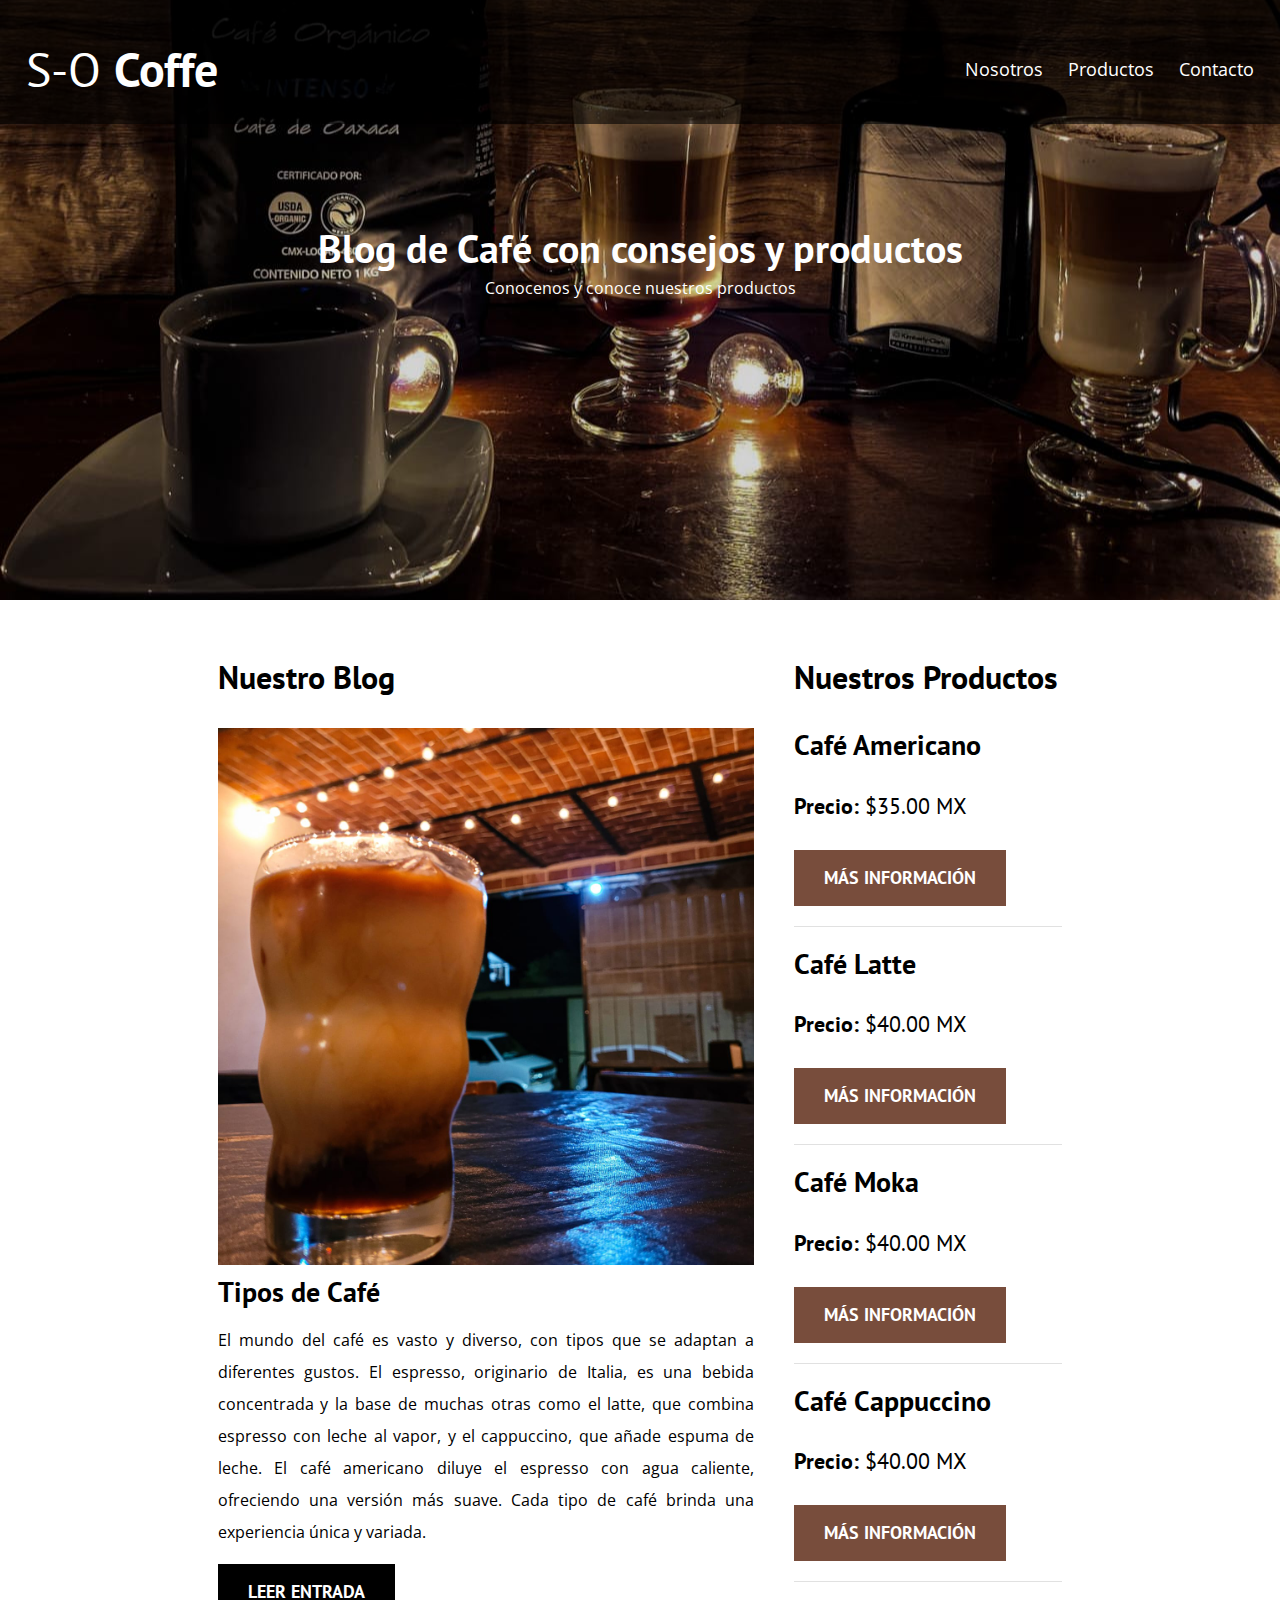
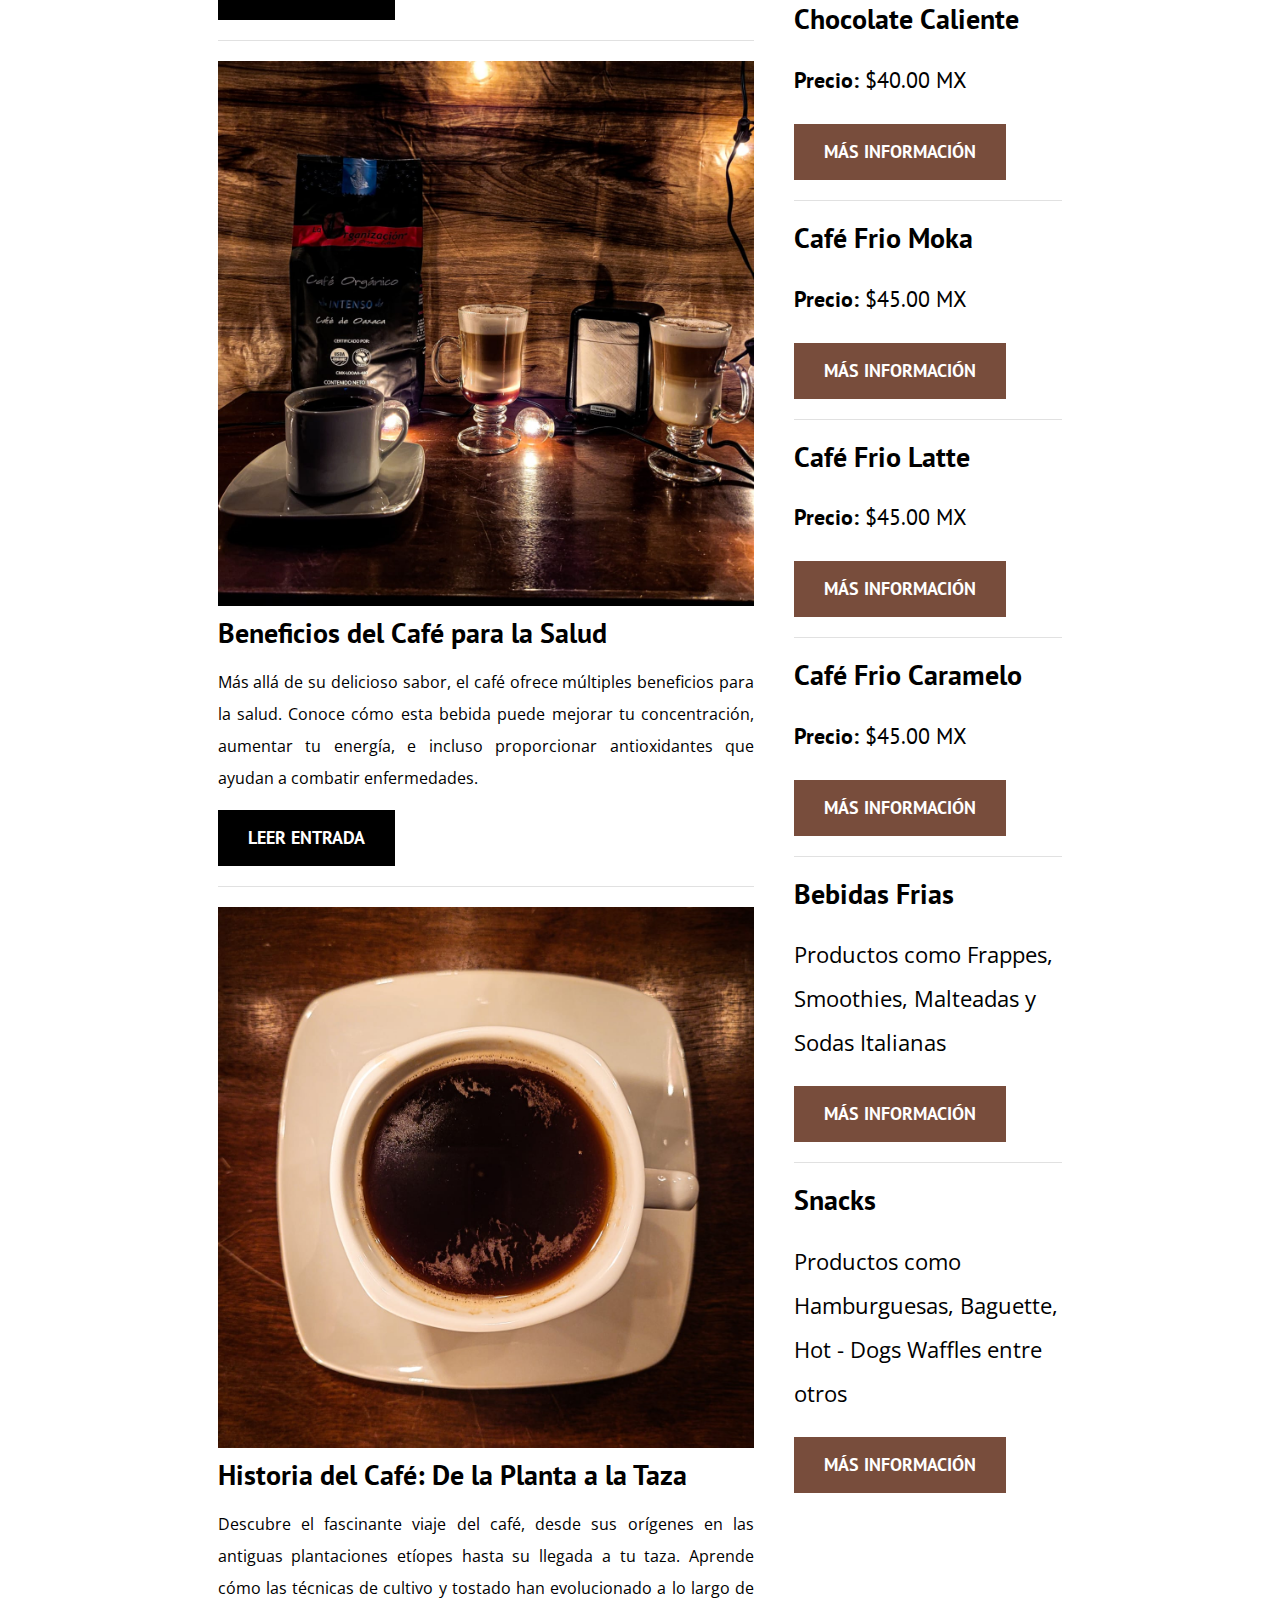
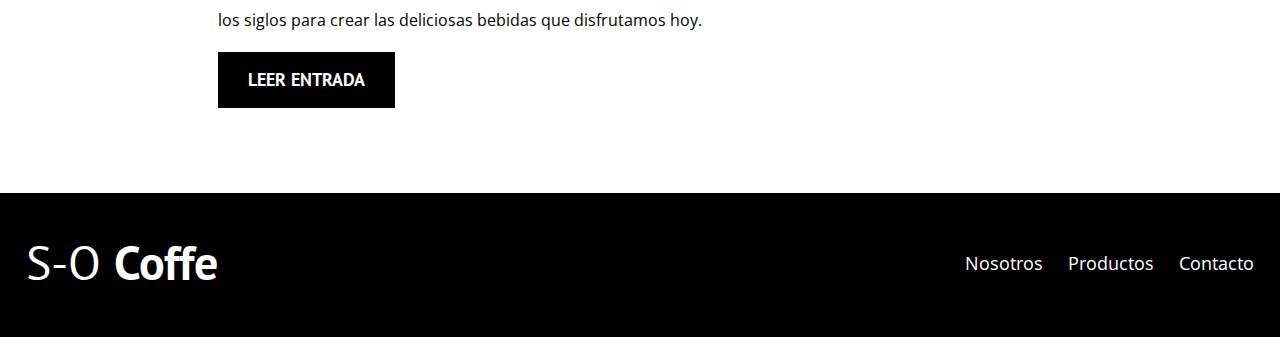
<file: index.html>
<!DOCTYPE html>
<html lang="en">
<head>
    <meta charset="UTF-8">
    <meta name="viewport" content="width=device-width, initial-scale=1.0">
    <title>S-O Coffe</title>
    <link rel="icon" type="image/png" href="img/logo.png">
    <link rel="preconnect" href="https://fonts.googleapis.com">
    <link rel="preconnect" href="https://fonts.gstatic.com" crossorigin>
    <link href="https://fonts.googleapis.com/css2?family=Open+Sans:ital,wght@0,300..800;1,300..800&family=Staatliches&display=swap" rel="stylesheet">
    <link rel="preconnect" href="https://fonts.googleapis.com">
    <link rel="preconnect" href="https://fonts.gstatic.com" crossorigin>
    <link href="https://fonts.googleapis.com/css2?family=Open+Sans:ital,wght@0,300..800;1,300..800&family=PT+Sans:ital,wght@0,400;0,700;1,400;1,700&family=Staatliches&display=swap" rel="stylesheet">
    <!--Preload-->
    <link rel="preload" href="css/normalize.css" as="style">
    <link rel="stylesheet" href="css/normalize.css">
    <link rel="preload" href="css/style.css" as="style">
    <link rel="stylesheet" href="css/style.css">
</head>
<body>
    
    <header class="header">

        <div class="container">
            <div class="top_bar">
                <a class="logo" href="index.html">
                    <h1 class="logo_name no-margin justify-text">S-O <span class="logo__bold">Coffe</span> </h1>
                </a>
                <nav class="nav">
                    <a href="aboutUs.html" class="nav_link">Nosotros</a>
                    <a href="products.html" class="nav_link">Productos</a>
                    <a href="contact.html" class="nav_link">Contacto</a>
                </nav>
            </div>
        </div>

        <div class="header_text">
            <h2 class="no-margin">Blog de Café con consejos y productos</h2>
            <p class="no-margin">Conocenos y conoce nuestros productos</p>
        </div>
    </header>

    <div class="container main-content">
        <main class="blog">
            <h3>Nuestro Blog</h3>
            <article class="entry">
                <div class="entry__img">
                    <img loading="lazy" src="img/blog3.jpg" alt="Coffe image">
                </div>
                <div class="entry__info">
                    <h4 class="no-margin">Tipos de Café</h4>
                    <p style="text-align: justify;">El mundo del café es vasto y diverso, con tipos que se adaptan a diferentes gustos. El espresso, 
                       originario de Italia, es una bebida concentrada y la base de muchas otras como el latte, 
                       que combina espresso con leche al vapor, y el cappuccino, que añade espuma de leche. El café americano diluye el 
                       espresso con agua caliente, ofreciendo una versión más suave. Cada tipo de café brinda una experiencia única y variada.</p>
                       <a class="buttom buttom--primary" href="entry.html">Leer Entrada</a>
                </div>
            </article>
            <article class="entry">
                <div class="entry__img">
                    <img loading="lazy" src="img/blog2.jpg" alt="Coffe image">
                </div>
                <div class="entry__info">
                    <h4 class="no-margin">Beneficios del Café para la Salud</h4>
                    <p style="text-align: justify;">Más allá de su delicioso sabor, el café ofrece múltiples beneficios para la salud. 
                       Conoce cómo esta bebida puede mejorar tu concentración, aumentar tu energía, e incluso 
                       proporcionar antioxidantes que ayudan a combatir enfermedades.</p>
                       <a class="buttom buttom--primary" href="entry.html">Leer Entrada</a>
                </div>
            </article>
            <article class="entry">
                <div class="entry__img">
                    <img loading="lazy" src="img/blog1.jpg" alt="Coffe image">
                </div>
                <div class="entry__info">
                    <h4 class="no-margin">Historia del Café: De la Planta a la Taza</h4>
                    <p style="text-align: justify;">Descubre el fascinante viaje del café, desde sus orígenes en las antiguas plantaciones 
                       etíopes hasta su llegada a tu taza. Aprende cómo las técnicas de cultivo y tostado han 
                       evolucionado a lo largo de los siglos para crear las deliciosas bebidas que disfrutamos hoy.</p>
                       <a class="buttom buttom--primary" href="entry.html">Leer Entrada</a>
                </div>
            </article>
        </main>
        <aside class="sidebar">
            <h3>Nuestros Productos</h3>
            <ul class="products--sidebar no-padding">
                <li class="widget-products">
                    <h4 class="no-margin">Café Americano</h4>
                    <p class="widget-products__label">Precio: 
                        <span class="widget-products__info">$35.00 MX</span>
                    </p>
                    <a class="buttom buttom--secondary" href="products.html">Más Información</a>
                </li>
                <li class="widget-products">
                    <h4 class="no-margin">Café Latte</h4>
                    <p class="widget-products__label">Precio: 
                        <span class="widget-products__info">$40.00 MX</span>
                    </p>
                    <a class="buttom buttom--secondary" href="products.html">Más Información</a>
                </li>
                <li class="widget-products">
                    <h4 class="no-margin">Café Moka</h4>
                    <p class="widget-products__label">Precio: 
                        <span class="widget-products__info">$40.00 MX</span>
                    </p>
                    <a class="buttom buttom--secondary" href="products.html">Más Información</a>
                </li>
                <li class="widget-products">
                    <h4 class="no-margin">Café Cappuccino</h4>
                    <p class="widget-products__label">Precio: 
                        <span class="widget-products__info">$40.00 MX</span>
                    </p>
                    <a class="buttom buttom--secondary" href="products.html">Más Información</a>
                </li>
                <li class="widget-products">
                    <h4 class="no-margin">Chocolate Caliente</h4>
                    <p class="widget-products__label">Precio: 
                        <span class="widget-products__info">$40.00 MX</span>
                    </p>
                    <a class="buttom buttom--secondary" href="products.html">Más Información</a>
                </li>
                <li class="widget-products">
                    <h4 class="no-margin">Café Frio Moka</h4>
                    <p class="widget-products__label">Precio: 
                        <span class="widget-products__info">$45.00 MX</span>
                    </p>
                    <a class="buttom buttom--secondary" href="products.html">Más Información</a>
                </li>
                <li class="widget-products">
                    <h4 class="no-margin">Café Frio Latte</h4>
                    <p class="widget-products__label">Precio: 
                        <span class="widget-products__info">$45.00 MX</span>
                    </p>
                    <a class="buttom buttom--secondary" href="products.html">Más Información</a>
                </li>
                <li class="widget-products">
                    <h4 class="no-margin">Café Frio Caramelo</h4>
                    <p class="widget-products__label">Precio: 
                        <span class="widget-products__info">$45.00 MX</span>
                    </p>
                    <a class="buttom buttom--secondary" href="products.html">Más Información</a>
                </li>
                <li class="widget-products">
                    <h4 class="no-margin">Bebidas Frias</h4>
                    <p class="widget-products__info">Productos como Frappes, Smoothies, Malteadas
                                                      y Sodas Italianas
                    </p>
                    <a class="buttom buttom--secondary" href="products.html">Más Información</a>
                </li>
                <li class="widget-products">
                    <h4 class="no-margin">Snacks</h4>
                    <p class="widget-products__info">Productos como Hamburguesas, Baguette, Hot - Dogs
                                                      Waffles entre otros
                    </p>
                    <a class="buttom buttom--secondary" href="products.html">Más Información</a>
                </li>
            </ul>
        </aside>
    </div>

    <footer class="footer">
        <div class="container">
            <div class="top_bar">
                <a class="logo" href="index.html">
                    <h1 class="logo_name no-margin justify-text">S-O <span class="logo__bold">Coffe</span> </h1>
                </a>
                <nav class="nav">
                    <a href="aboutUs.html" class="nav_link">Nosotros</a>
                    <a href="products.html" class="nav_link">Productos</a>
                    <a href="contact.html" class="nav_link">Contacto</a>
                </nav>
            </div>
        </div>

    </footer>
</body>
</html>
</file>
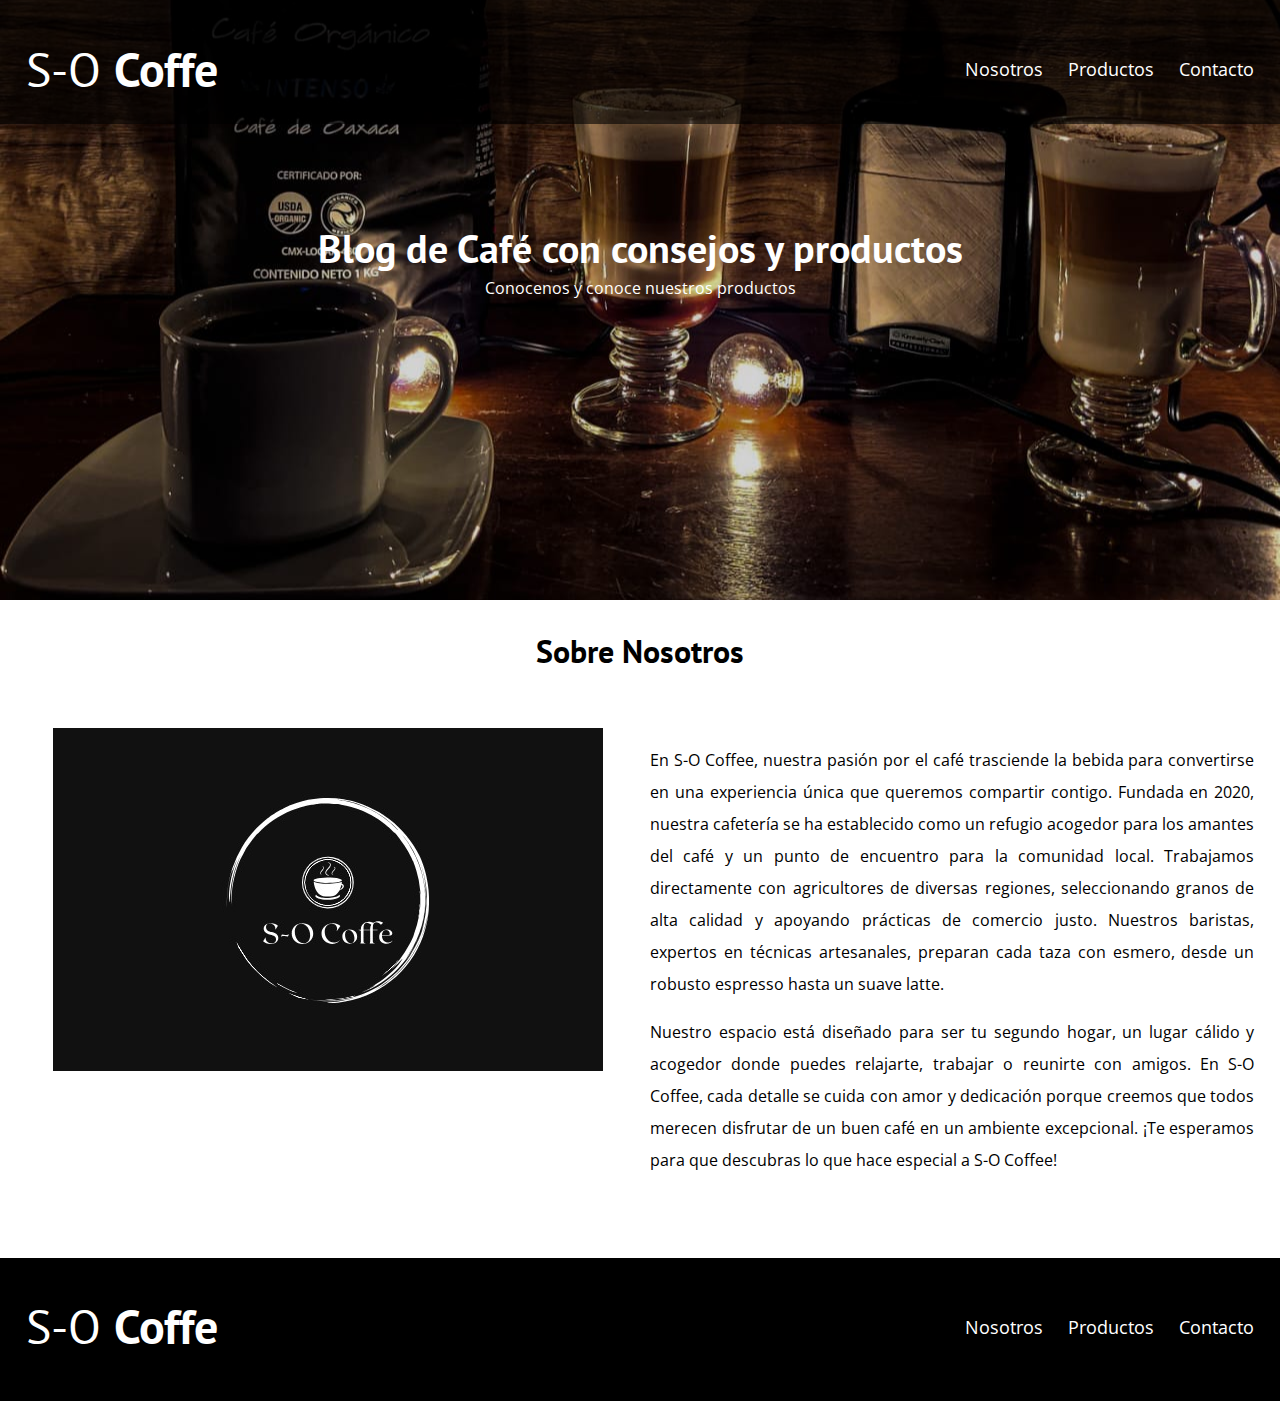
<file: aboutUs.html>
<!DOCTYPE html>
<html lang="en">
<head>
    <meta charset="UTF-8">
    <meta name="viewport" content="width=device-width, initial-scale=1.0">
    <title>S-O Coffe</title>
    <link rel="icon" type="image/png" href="img/logo.png">
    <link rel="stylesheet" href="css/normalize.css">
    <link rel="preconnect" href="https://fonts.googleapis.com">
    <link rel="preconnect" href="https://fonts.gstatic.com" crossorigin>
    <link href="https://fonts.googleapis.com/css2?family=Open+Sans:ital,wght@0,300..800;1,300..800&family=Staatliches&display=swap" rel="stylesheet">
    <link rel="preconnect" href="https://fonts.googleapis.com">
    <link rel="preconnect" href="https://fonts.gstatic.com" crossorigin>
    <link href="https://fonts.googleapis.com/css2?family=Open+Sans:ital,wght@0,300..800;1,300..800&family=PT+Sans:ital,wght@0,400;0,700;1,400;1,700&family=Staatliches&display=swap" rel="stylesheet">
    <link rel="stylesheet" href="css/style.css">
</head>
<body>
    
    <header class="header">

        <div class="container">
            <div class="top_bar">
                <a class="logo" href="index.html">
                    <h1 class="logo_name no-margin justify-text">S-O <span class="logo__bold">Coffe</span> </h1>
                </a>
                <nav class="nav">
                    <a href="aboutUs.html" class="nav_link">Nosotros</a>
                    <a href="products.html" class="nav_link">Productos</a>
                    <a href="contact.html" class="nav_link">Contacto</a>
                </nav>
            </div>
        </div>

        <div class="header_text">
            <h2 class="no-margin">Blog de Café con consejos y productos</h2>
            <p class="no-margin">Conocenos y conoce nuestros productos</p>
        </div>
    </header>

    <main class="container-bg">
        <h3 class="text-align">Sobre Nosotros</h3>
        <div class="about-us">
            <div class="about-us__img">
                <img loading="lazy" src="img/logo.jpg" alt="logo">
            </div>
            <div class="about-us__text">
                <p style="text-align: justify;">
                En S-O Coffee, nuestra pasión por el café trasciende la bebida para convertirse en una experiencia 
                única que queremos compartir contigo. Fundada en 2020, nuestra cafetería se ha establecido 
                como un refugio acogedor para los amantes del café y un punto de encuentro para la comunidad local. Trabajamos 
                directamente con agricultores de diversas regiones, seleccionando granos de alta calidad y apoyando prácticas 
                de comercio justo. Nuestros baristas, expertos en técnicas artesanales, preparan cada taza con esmero, desde un 
                robusto espresso hasta un suave latte.
                </p>
                <p style="text-align: justify;">
                Nuestro espacio está diseñado para ser tu segundo hogar, un lugar cálido y acogedor donde puedes relajarte, trabajar
                o reunirte con amigos. En S-O Coffee, cada detalle se cuida con amor y dedicación porque creemos 
                que todos merecen disfrutar de un buen café en un ambiente excepcional. ¡Te esperamos para que descubras lo que hace especial 
                a S-O Coffee!
                </p>
            </div>
        </div>
    </main>

    <footer class="footer">
        <div class="container">
            <div class="top_bar">
                <a class="logo" href="index.html">
                    <h1 class="logo_name no-margin justify-text">S-O <span class="logo__bold">Coffe</span> </h1>
                </a>
                <nav class="nav">
                    <a href="aboutUs.html" class="nav_link">Nosotros</a>
                    <a href="products.html" class="nav_link">Productos</a>
                    <a href="contact.html" class="nav_link">Contacto</a>
                </nav>
            </div>
        </div>

    </footer>
</body>
</html>
</file>
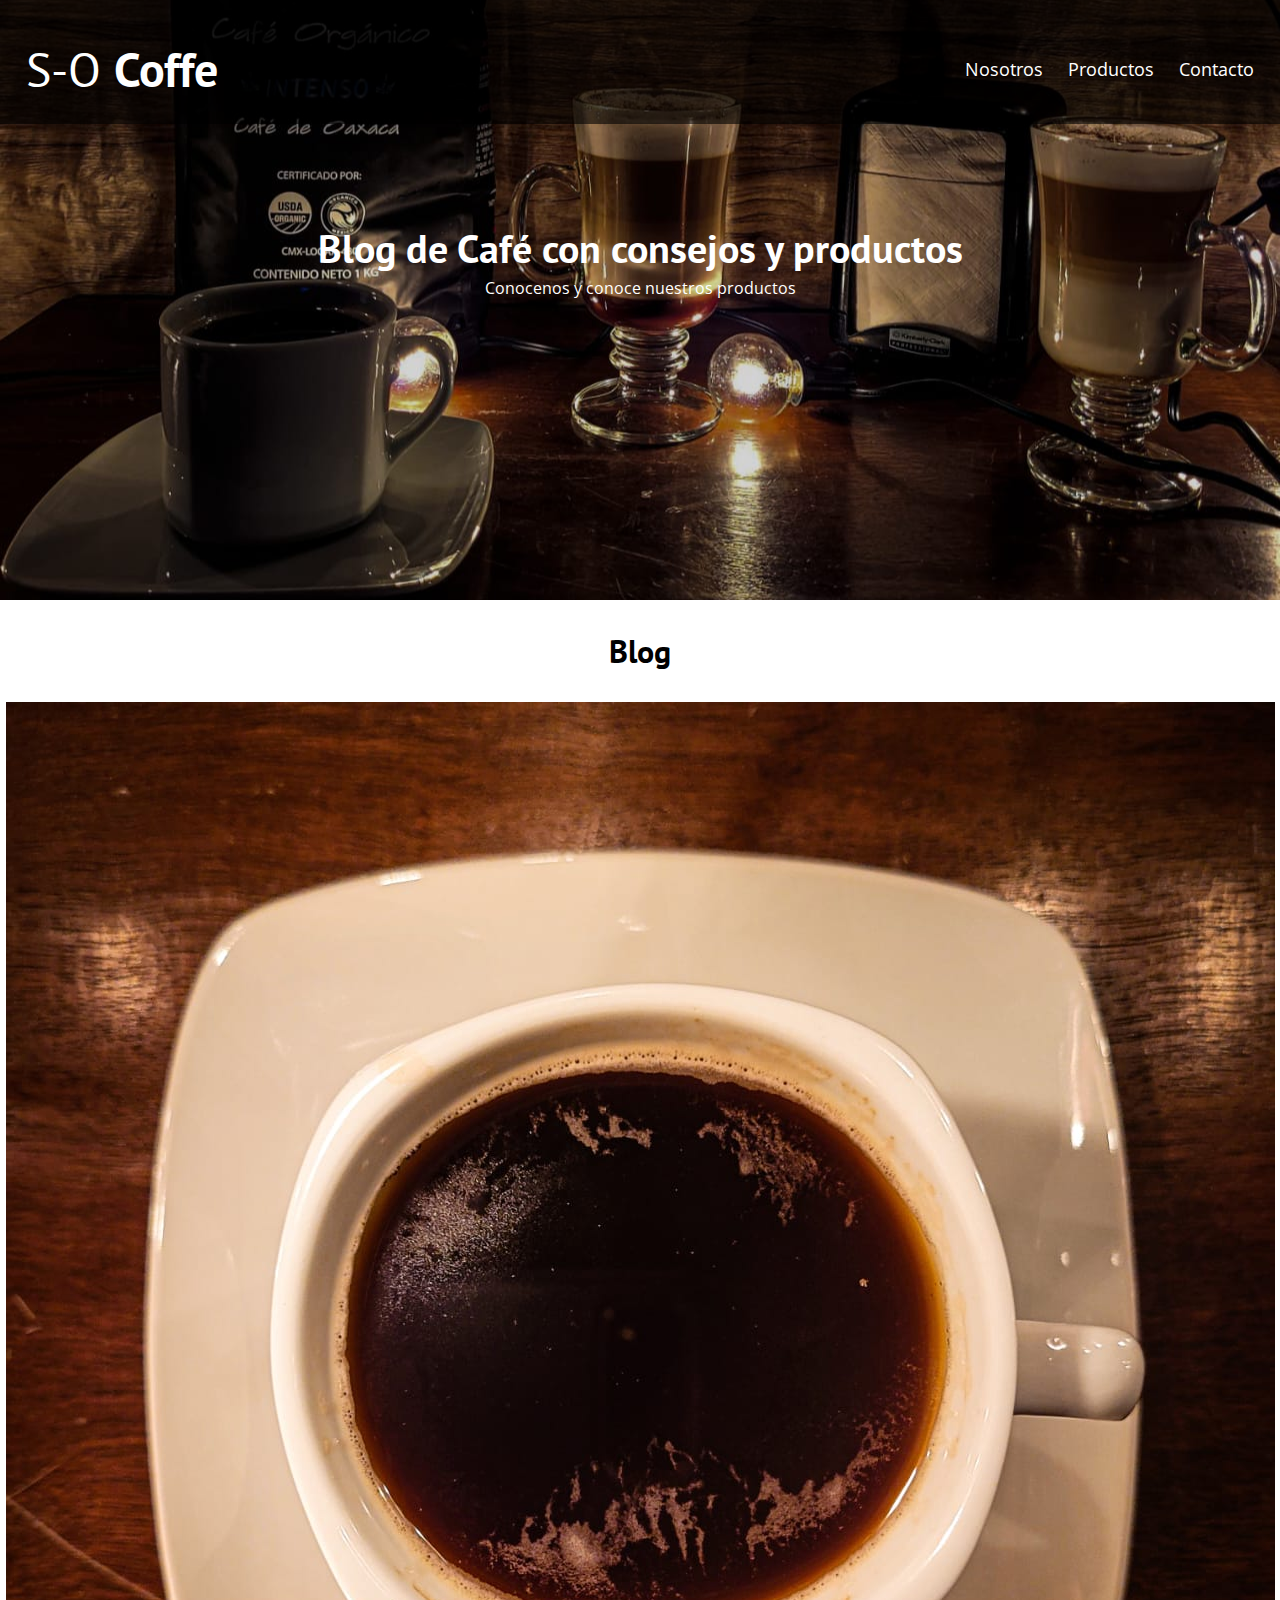
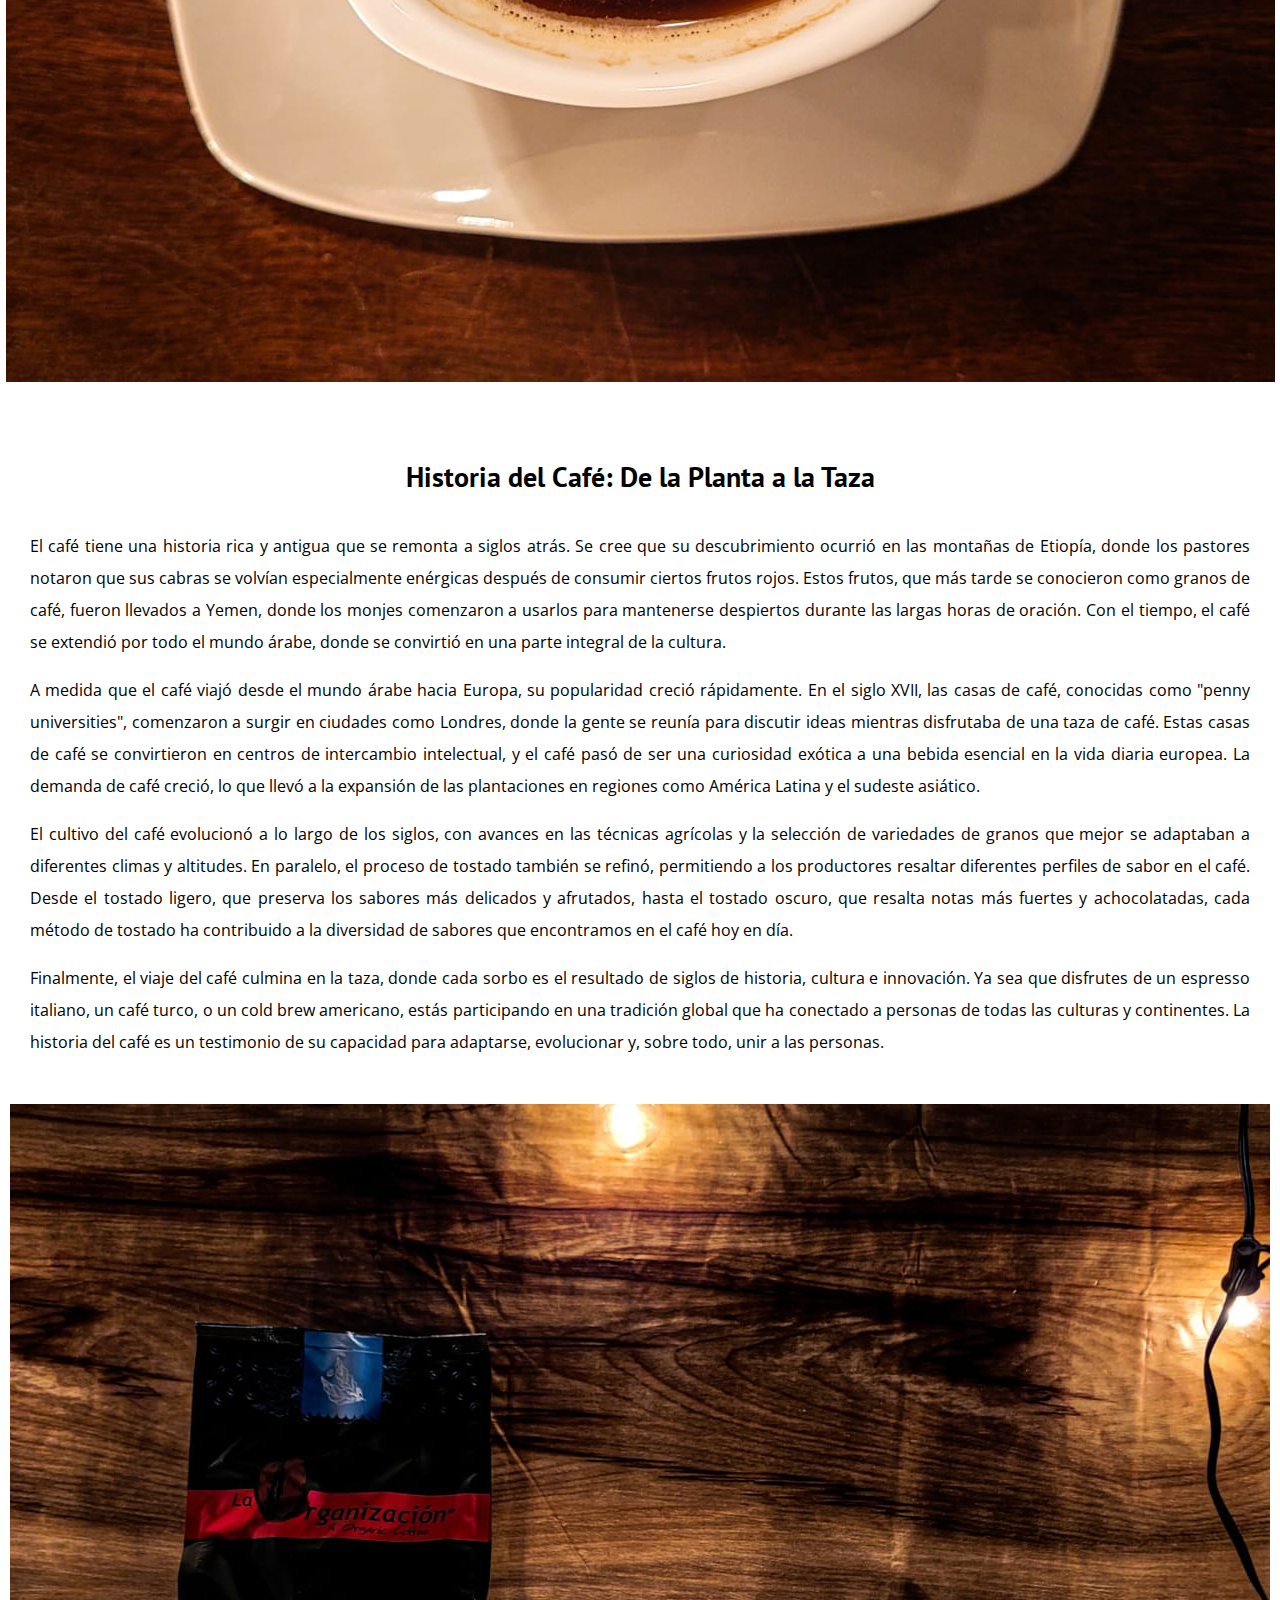
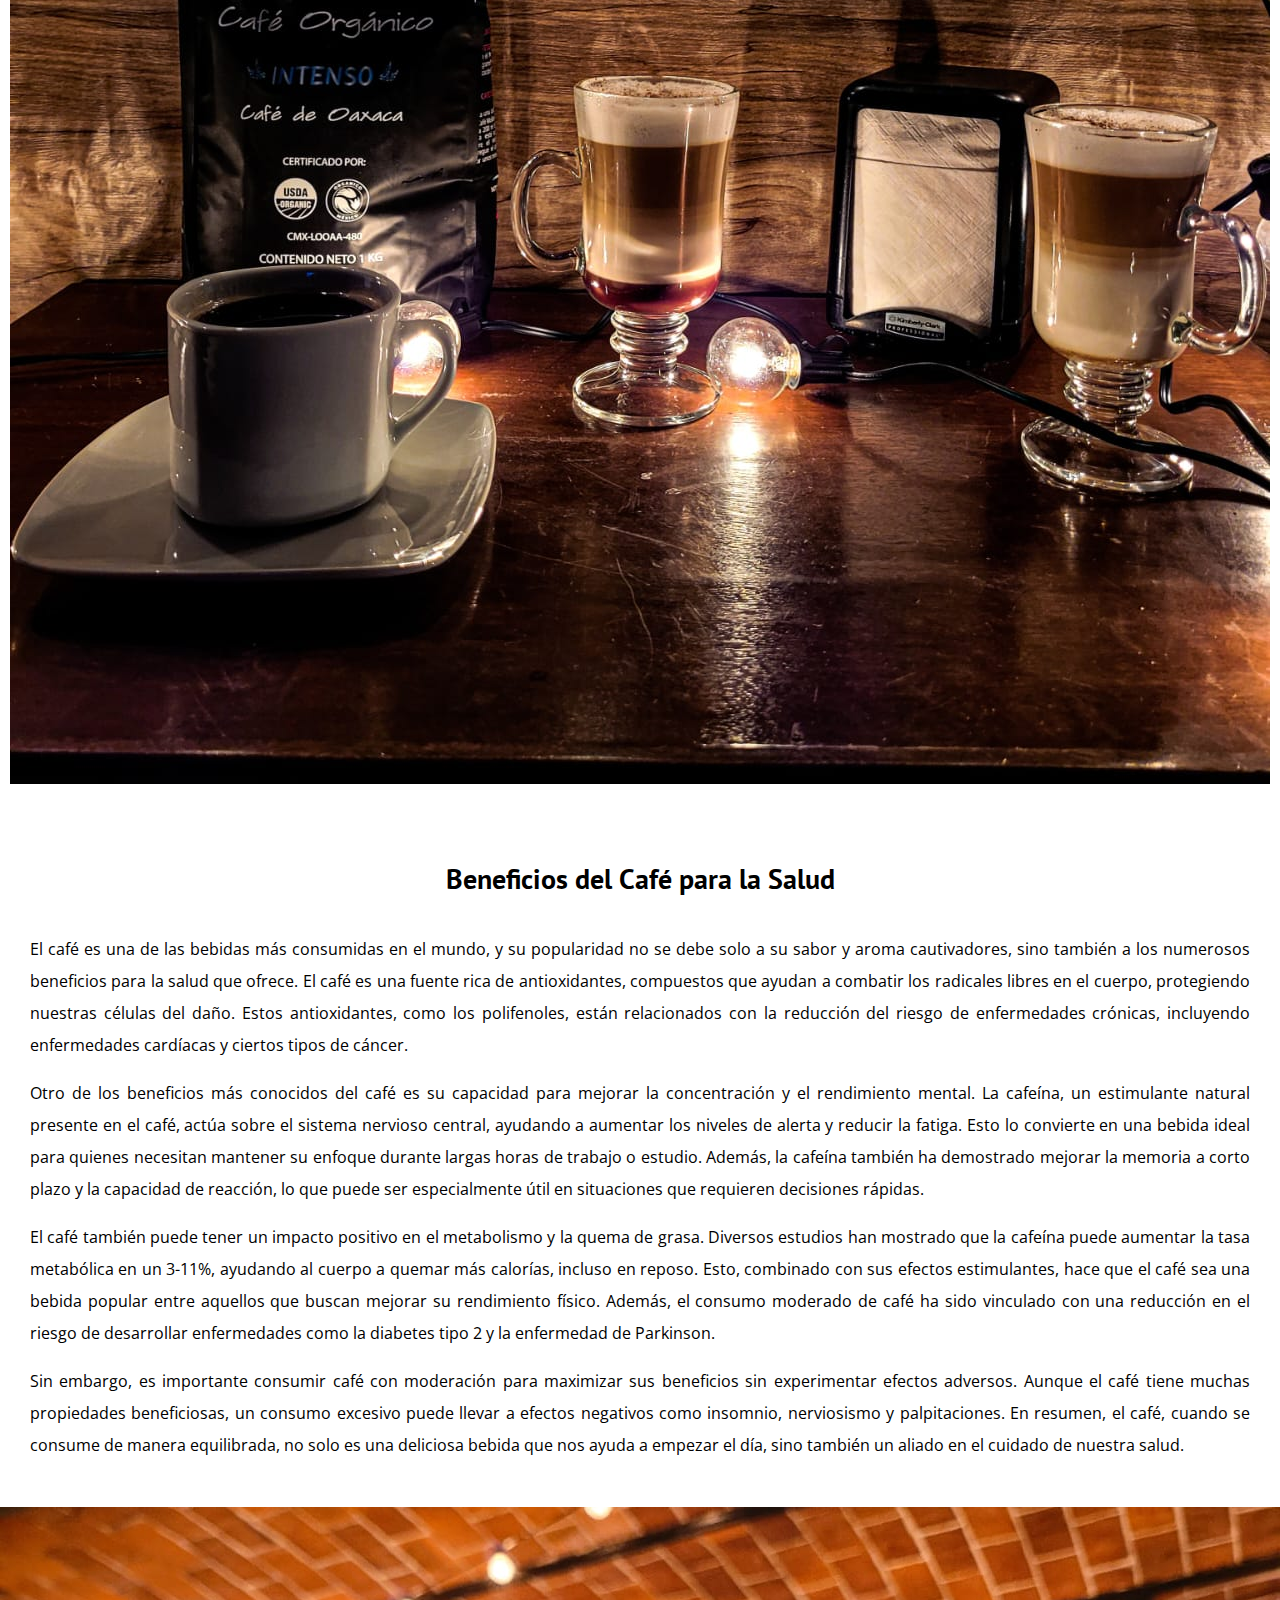
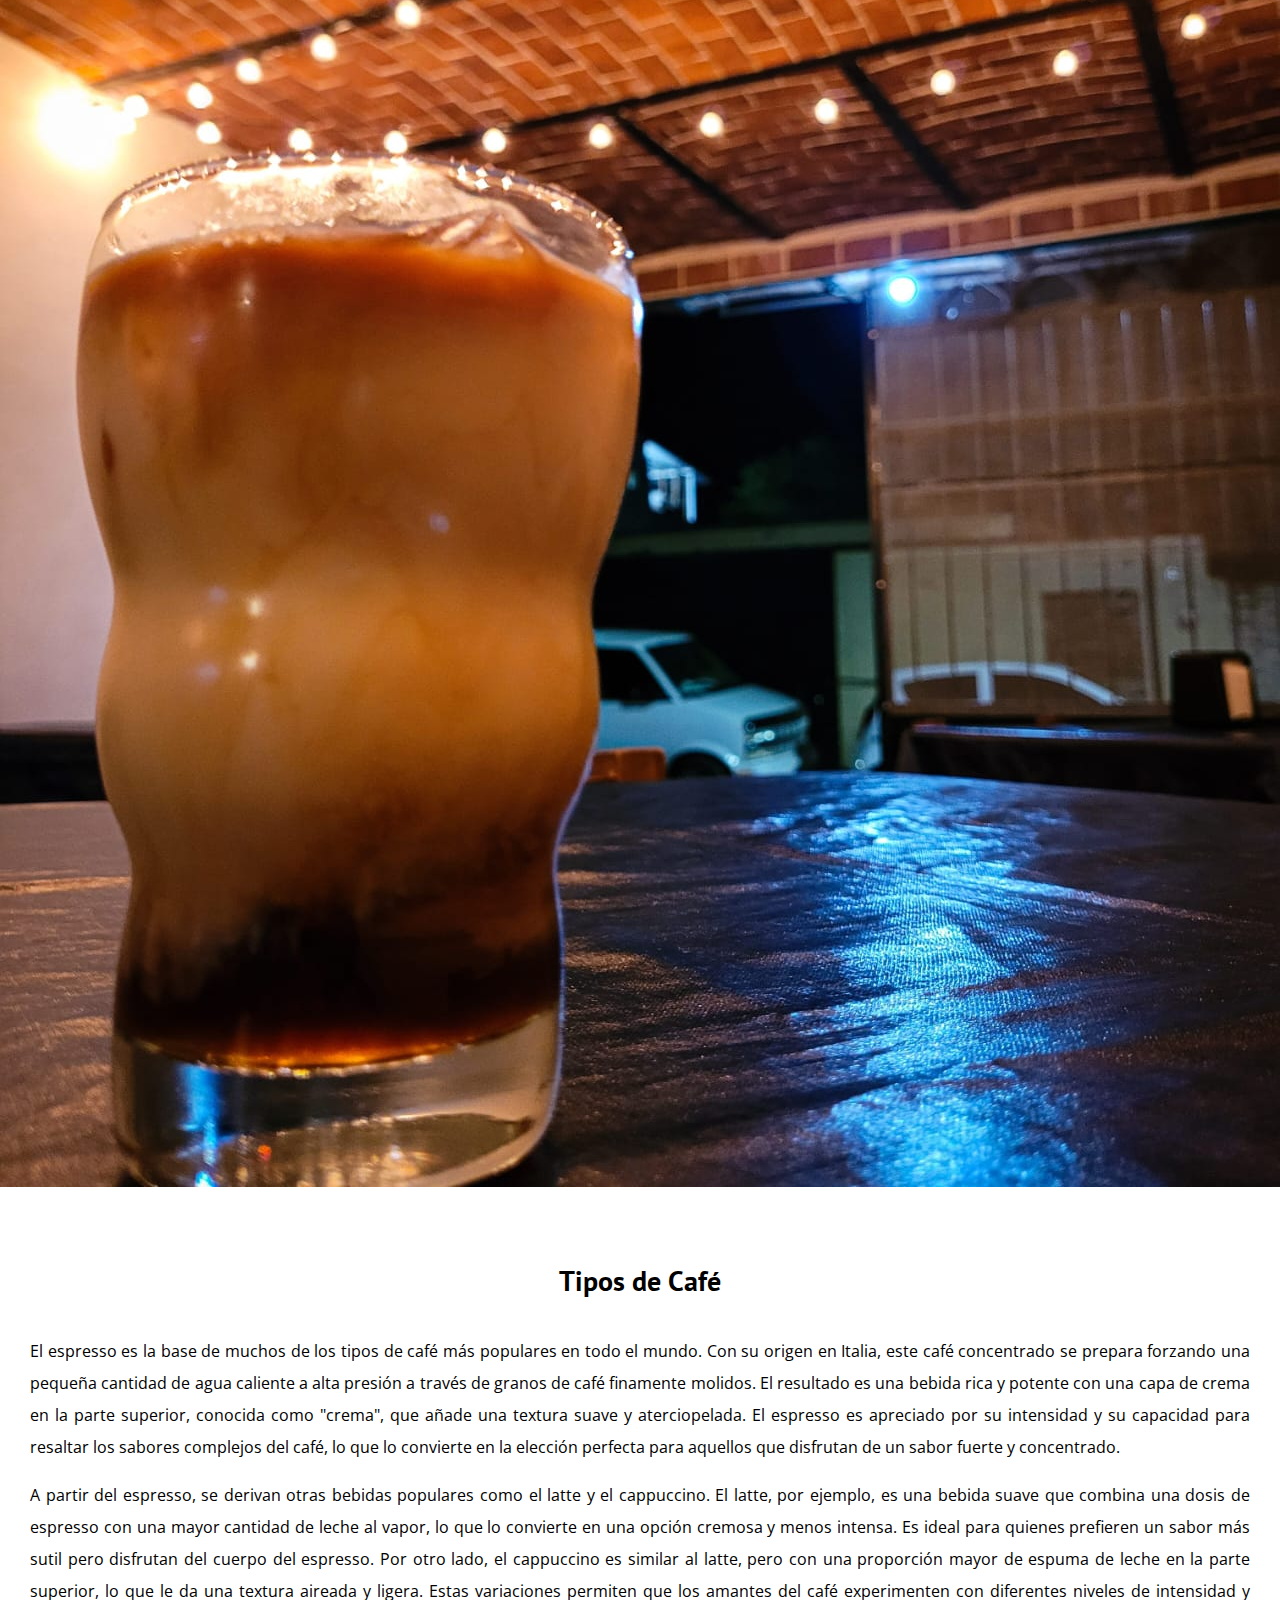
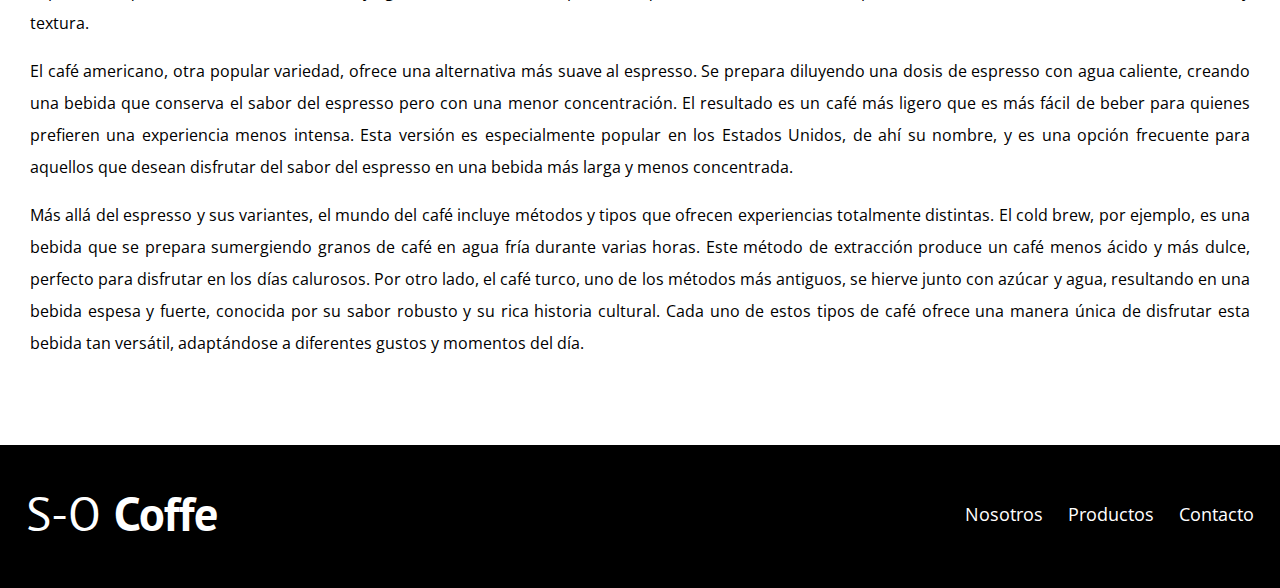
<file: entry.html>
<!DOCTYPE html>
<html lang="en">
<head>
    <meta charset="UTF-8">
    <meta name="viewport" content="width=device-width, initial-scale=1.0">
    <title>S-O Coffe</title>
    <link rel="icon" type="image/png" href="img/logo.png">
    <link rel="stylesheet" href="css/normalize.css">
    <link rel="preconnect" href="https://fonts.googleapis.com">
    <link rel="preconnect" href="https://fonts.gstatic.com" crossorigin>
    <link href="https://fonts.googleapis.com/css2?family=Open+Sans:ital,wght@0,300..800;1,300..800&family=Staatliches&display=swap" rel="stylesheet">
    <link rel="preconnect" href="https://fonts.googleapis.com">
    <link rel="preconnect" href="https://fonts.gstatic.com" crossorigin>
    <link href="https://fonts.googleapis.com/css2?family=Open+Sans:ital,wght@0,300..800;1,300..800&family=PT+Sans:ital,wght@0,400;0,700;1,400;1,700&family=Staatliches&display=swap" rel="stylesheet">
    <link rel="stylesheet" href="css/style.css">
</head>
<body>
    
    <header class="header">

        <div class="container">
            <div class="top_bar">
                <a class="logo" href="index.html">
                    <h1 class="logo_name no-margin justify-text">S-O <span class="logo__bold">Coffe</span> </h1>
                </a>
                <nav class="nav">
                    <a href="aboutUs.html" class="nav_link">Nosotros</a>
                    <a href="products.html" class="nav_link">Productos</a>
                    <a href="contact.html" class="nav_link">Contacto</a>
                </nav>
            </div>
        </div>

        <div class="header_text">
            <h2 class="no-margin">Blog de Café con consejos y productos</h2>
            <p class="no-margin">Conocenos y conoce nuestros productos</p>
        </div>
    </header>

    <main class="container-bg">
        <h3 class="text-align">Blog</h3>
        <img loading="lazy" src="img/blog1.jpg" alt="blog 1">
        <div class="entry__text">
            <h4>Historia del Café: De la Planta a la Taza</h4>
            <p style="text-align: justify;">
                El café tiene una historia rica y antigua que se remonta a siglos atrás. Se cree que su descubrimiento ocurrió en las montañas de Etiopía, donde los pastores notaron que sus cabras se volvían especialmente enérgicas después de consumir ciertos frutos rojos. Estos frutos, que más tarde se conocieron como granos de café, fueron llevados a Yemen, donde los monjes comenzaron a usarlos para mantenerse despiertos durante las largas horas de oración. Con el tiempo, el café se extendió por todo el mundo árabe, donde se convirtió en una parte integral de la cultura.
            </p>
            <p style="text-align: justify;"> 
                A medida que el café viajó desde el mundo árabe hacia Europa, su popularidad creció rápidamente. En el siglo XVII, las casas de café, conocidas como "penny universities", comenzaron a surgir en ciudades como Londres, donde la gente se reunía para discutir ideas mientras disfrutaba de una taza de café. Estas casas de café se convirtieron en centros de intercambio intelectual, y el café pasó de ser una curiosidad exótica a una bebida esencial en la vida diaria europea. La demanda de café creció, lo que llevó a la expansión de las plantaciones en regiones como América Latina y el sudeste asiático.
            </p>
            <p style="text-align: justify;">    
                El cultivo del café evolucionó a lo largo de los siglos, con avances en las técnicas agrícolas y la selección de variedades de granos que mejor se adaptaban a diferentes climas y altitudes. En paralelo, el proceso de tostado también se refinó, permitiendo a los productores resaltar diferentes perfiles de sabor en el café. Desde el tostado ligero, que preserva los sabores más delicados y afrutados, hasta el tostado oscuro, que resalta notas más fuertes y achocolatadas, cada método de tostado ha contribuido a la diversidad de sabores que encontramos en el café hoy en día.
            </p>
            <p style="text-align: justify;">   
                Finalmente, el viaje del café culmina en la taza, donde cada sorbo es el resultado de siglos de historia, cultura e innovación. Ya sea que disfrutes de un espresso italiano, un café turco, o un cold brew americano, estás participando en una tradición global que ha conectado a personas de todas las culturas y continentes. La historia del café es un testimonio de su capacidad para adaptarse, evolucionar y, sobre todo, unir a las personas.
            </p>  
        </div>  <!--ends first blog part-->
        <img loading="lazy" src="img/blog2.jpg" alt="blog 2">
        <div class="entry__text">
            <h4>Beneficios del Café para la Salud</h4>
            <p style="text-align: justify;">
                El café es una de las bebidas más consumidas en el mundo, y su popularidad no se debe solo a su sabor y aroma cautivadores, sino también a los numerosos beneficios para la salud que ofrece. El café es una fuente rica de antioxidantes, compuestos que ayudan a combatir los radicales libres en el cuerpo, protegiendo nuestras células del daño. Estos antioxidantes, como los polifenoles, están relacionados con la reducción del riesgo de enfermedades crónicas, incluyendo enfermedades cardíacas y ciertos tipos de cáncer.            </p>
            <p style="text-align: justify;"> 
                Otro de los beneficios más conocidos del café es su capacidad para mejorar la concentración y el rendimiento mental. La cafeína, un estimulante natural presente en el café, actúa sobre el sistema nervioso central, ayudando a aumentar los niveles de alerta y reducir la fatiga. Esto lo convierte en una bebida ideal para quienes necesitan mantener su enfoque durante largas horas de trabajo o estudio. Además, la cafeína también ha demostrado mejorar la memoria a corto plazo y la capacidad de reacción, lo que puede ser especialmente útil en situaciones que requieren decisiones rápidas.            </p>
            <p style="text-align: justify;">    
                El café también puede tener un impacto positivo en el metabolismo y la quema de grasa. Diversos estudios han mostrado que la cafeína puede aumentar la tasa metabólica en un 3-11%, ayudando al cuerpo a quemar más calorías, incluso en reposo. Esto, combinado con sus efectos estimulantes, hace que el café sea una bebida popular entre aquellos que buscan mejorar su rendimiento físico. Además, el consumo moderado de café ha sido vinculado con una reducción en el riesgo de desarrollar enfermedades como la diabetes tipo 2 y la enfermedad de Parkinson.            </p>
            <p style="text-align: justify;">   
                Sin embargo, es importante consumir café con moderación para maximizar sus beneficios sin experimentar efectos adversos. Aunque el café tiene muchas propiedades beneficiosas, un consumo excesivo puede llevar a efectos negativos como insomnio, nerviosismo y palpitaciones. En resumen, el café, cuando se consume de manera equilibrada, no solo es una deliciosa bebida que nos ayuda a empezar el día, sino también un aliado en el cuidado de nuestra salud.            </p>  
        </div>  <!--ends second blog part-->
        <img loading="lazy" src="img/blog3.jpg" alt="blog 3">
        <div class="entry__text">
            <h4>Tipos de Café</h4>
            <p style="text-align: justify;">    
                El espresso es la base de muchos de los tipos de café más populares en todo el mundo. Con su origen en Italia, este café concentrado se prepara forzando una pequeña cantidad de agua caliente a alta presión a través de granos de café finamente molidos. El resultado es una bebida rica y potente con una capa de crema en la parte superior, conocida como "crema", que añade una textura suave y aterciopelada. El espresso es apreciado por su intensidad y su capacidad para resaltar los sabores complejos del café, lo que lo convierte en la elección perfecta para aquellos que disfrutan de un sabor fuerte y concentrado.            </p>
            <p style="text-align: justify;"> 
                A partir del espresso, se derivan otras bebidas populares como el latte y el cappuccino. El latte, por ejemplo, es una bebida suave que combina una dosis de espresso con una mayor cantidad de leche al vapor, lo que lo convierte en una opción cremosa y menos intensa. Es ideal para quienes prefieren un sabor más sutil pero disfrutan del cuerpo del espresso. Por otro lado, el cappuccino es similar al latte, pero con una proporción mayor de espuma de leche en la parte superior, lo que le da una textura aireada y ligera. Estas variaciones permiten que los amantes del café experimenten con diferentes niveles de intensidad y textura.  </p>
            <p style="text-align: justify;">    
                El café americano, otra popular variedad, ofrece una alternativa más suave al espresso. Se prepara diluyendo una dosis de espresso con agua caliente, creando una bebida que conserva el sabor del espresso pero con una menor concentración. El resultado es un café más ligero que es más fácil de beber para quienes prefieren una experiencia menos intensa. Esta versión es especialmente popular en los Estados Unidos, de ahí su nombre, y es una opción frecuente para aquellos que desean disfrutar del sabor del espresso en una bebida más larga y menos concentrada.            </p>
            <p style="text-align: justify;">   
                Más allá del espresso y sus variantes, el mundo del café incluye métodos y tipos que ofrecen experiencias totalmente distintas. El cold brew, por ejemplo, es una bebida que se prepara sumergiendo granos de café en agua fría durante varias horas. Este método de extracción produce un café menos ácido y más dulce, perfecto para disfrutar en los días calurosos. Por otro lado, el café turco, uno de los métodos más antiguos, se hierve junto con azúcar y agua, resultando en una bebida espesa y fuerte, conocida por su sabor robusto y su rica historia cultural. Cada uno de estos tipos de café ofrece una manera única de disfrutar esta bebida tan versátil, adaptándose a diferentes gustos y momentos del día.           </p>  
        </div>  <!--ends first blog part-->
    </main>

    <footer class="footer">
        <div class="container">
            <div class="top_bar">
                <a class="logo" href="index.html">
                    <h1 class="logo_name no-margin justify-text">S-O <span class="logo__bold">Coffe</span> </h1>
                </a>
                <nav class="nav">
                    <a href="aboutUs.html" class="nav_link">Nosotros</a>
                    <a href="products.html" class="nav_link">Productos</a>
                    <a href="contact.html" class="nav_link">Contacto</a>
                </nav>
            </div>
        </div>

    </footer>
</body>
</html>
</file>
<file: css/style.css>
:root {
    --fountHeading: 'PT Sans', sans-serif;
    --fountP: 'Open Sans', sans-serif;
    --primaryColor: #784d3c; 
    --gray: #e1e1e1;
    --white: #ffff;
    --black: #000000;  
}

html {
    box-sizing: border-box;
    font-size: 62.5%;
}

*, *:before, *:after {
    box-sizing: inherit;
}

body {
    font-family: var(--fountP);
    font-size: 1.6rem;
    line-height: 2;
}

/*Global*/
.container {
    width: 100%;
    margin: 0 auto;
    padding: 2%;
    background-color: rgb(0 0 0 / 60%);
    @media (min-width: 768px) {
        width: 100%;
        background-color: rgb(0 0 0 / 60%);
    }
}

a {
    text-decoration: none;
}

h1, h2, h3, h4 {
    font-family: var(--fountHeading);
    line-height: 1.2;
}

h1 {
    font-size: 4.8rem;
}

h2 {
    font-size: 4rem;
}

h3 {
    font-size: 3.2rem;
}

h4 {
    font-size: 2.8rem;
}

img {
    max-width: 100%;
}

 /*Utilities*/
.no-margin {
    margin: 0;
}
.no-padding {
    padding: 0;
}

.justify-text {
    text-align: center;
}

/*Header*/
.header {
    background-image: url(../img/banner.jpg);
    height: 60rem;
    background-size: cover;
    background-repeat: no-repeat;
    background-position: center center;
}

.header_text {
    text-align: center;
    color: var(--white);
    margin-top: 5rem;
}

@media (min-width: 768px) {
    .header_text {
        margin-top: 10rem;
    }
}

.top_bar {
    padding-top: 1.5rem;
}

@media (min-width: 768px) {
    .top_bar {
        display: flex;
        justify-content: space-between;
        align-items: center;
    }
}

.logo {
    color: var(--white);
}

.logo_name {
    font-weight: normal;
}

.logo__bold {
    font-weight: 700;
}

@media (min-width: 768px) {
    .nav {
        display: flex;
        gap: 2.5rem;
    }    
}

.nav_link {
    display: block;
    text-align: center;
    font-size: 1.8rem;
    color: var(--white);
}

@media (min-width: 768px) {
    .main-content {
        width: 70%;
        background-color: var(--white);
        display: grid;
        grid-template-columns: 2fr 1fr;
        column-gap: 4rem;
    }
}

/**/
.main-content {
    background-color: var(--white);
}

.entry {
    border-bottom: 1px solid var(--gray);
    margin-bottom: 2rem;
}

.entry:last-of-type {
    border: none;
    margin-bottom: 0;
}


.entry__img {
    width: 100%;
}

.buttom {
    display: block;
    font-family: var(--fountHeading);
    color: var(--white);
    text-align: center;
    padding: 1rem 3rem;
    font-size: 1.8rem;
    text-transform: uppercase;
    font-weight: 700;
    margin-bottom: 2rem;
}

@media (min-width: 768px) {
    .buttom {
        display: inline-block;
    }
}
.buttom--primary {
    background-color: var(--black);
}

.buttom--secondary {
    background-color: var(--primaryColor);
}

.products--sidebar {
    list-style: none;
}

.widget-products {
    border-bottom: 1px solid var(--gray);
    margin-bottom: 2rem;
}

.widget-products:last-of-type {
    border: none;
    margin-bottom: 0;
}

.widget-products__label {
    font-family: var(--fountHeading);
    font-weight: bold;
}

.widget-products__info {
    font-weight: normal;
}

.widget-products__label,
.widget-products__info {
    font-size: 2.2rem;
}

.footer {
    background-color: var(--black);
    padding-bottom: 2rem;
    margin-top: 4rem;
}

/*About Us*/

.about-us {
    width: 90%;
    margin: 0 auto;
    padding: 2%;
    background-color: var(--white);
    @media (min-width: 768px) {
        width: 100%;
        background-color: var(--white);
    }
}

@media (min-width: 768px) {
    .about-us {
        display: flex;
        gap: 2rem;
        justify-content: space-between;
    }
    .about-us__img, 
    .about-us__text {
        flex-basis: 50%;
    }
}
.container-bg {
    text-align: center;
}


/*Products*/
.products {
    padding: 3rem 2rem;
    border-bottom: 1px solid var(--gray);
}

@media (min-width: 768px) {
    .products {
        display: grid;
        grid-template-columns: 1fr 2fr;
        column-gap: 3rem;
    }
}

.products:last-of-type {
    border: none;
}

.products__info {
    text-align: left;
    font-weight: nromal;
}

.products__label {
    font-family: var(--fountHeading);
    font-weight: bold;
}

.products__label, 
.products__info {
    font-size: 2rem;
}

.coldCoffe {
    line-height: 1-5;
}

/*Entry*/

.entry__text {
    padding: 3rem;
}

/* Contact */
.contact-container {
    width: 90%;
    margin: 0 auto;
    padding: 2%;
    background-color: var(--white);
}

@media (min-width: 768px) {
    .contact-container {
        width: 100%;
        background-color: var(--white);
    }
}

.contact-bg {
    background-image: url(../img/contact-bg.jpg);
    height: 60rem;
    margin: 2rem 0;
    background-size: cover;
    background-repeat: no-repeat;
    position: relative;
}

/* Form */
.form {
    position: absolute;
    top: 50%;
    left: 50%;
    transform: translate(-50%, -50%);
    background-color: rgba(255, 255, 255, 0.8);
    padding: 2rem;
    border-radius: 10px;
    box-shadow: 0 4px 8px rgba(0, 0, 0, 0.2);
    width: 80%; /* Ancho inicial del formulario */
}

@media (min-width: 768px) {
    .form {
        width: 60%; /* Aumenta el ancho del formulario en pantallas grandes */
        height: auto; /* Permite que el formulario crezca verticalmente si es necesario */
        padding: 3rem; /* Incrementa el padding para dar más espacio interno */
    }
}

.box {
    margin-bottom: 1.5rem;
}

.box__label {
    display: block;
    margin-bottom: 0.5rem;
    font-weight: bold;
}

.box__field {
    width: 100%;
    padding: 0.8rem;
    border: 1px solid #ccc;
    border-radius: 4px;
}

.box__field--textarea {
    height: 10rem;
}

.button--primary {
    background-color: var(--primaryColor);
    color: var(--white);
    padding: 1rem 2rem;
    border: none;
    border-radius: 5px;
    cursor: pointer;
    width: 100%;
}

/* Social Media */
.social-media {
    display: flex;
    justify-content: center;
    margin: 2rem;
    gap: 5rem; /* Espacio entre los íconos */
    flex-direction: row;
    align-items: center;
    text-align: center;
    padding-top: 3%;
}

.social-media a {
    display: inline-block;
    transition: transform 0.3s ease;
}

.social-media a:hover {
    transform: scale(1.1); /* Efecto de escala al pasar el ratón */
}

.nav_link--social {
    display: block;
    text-align: center;
    font-size: 1.8rem;
    color: var(--black);
}

.maps {
    width: 100%;
    margin: 0 auto;
    padding: 2%;
    @media (min-width: 768px) {
        width: 100%;
    }
}
</file>
